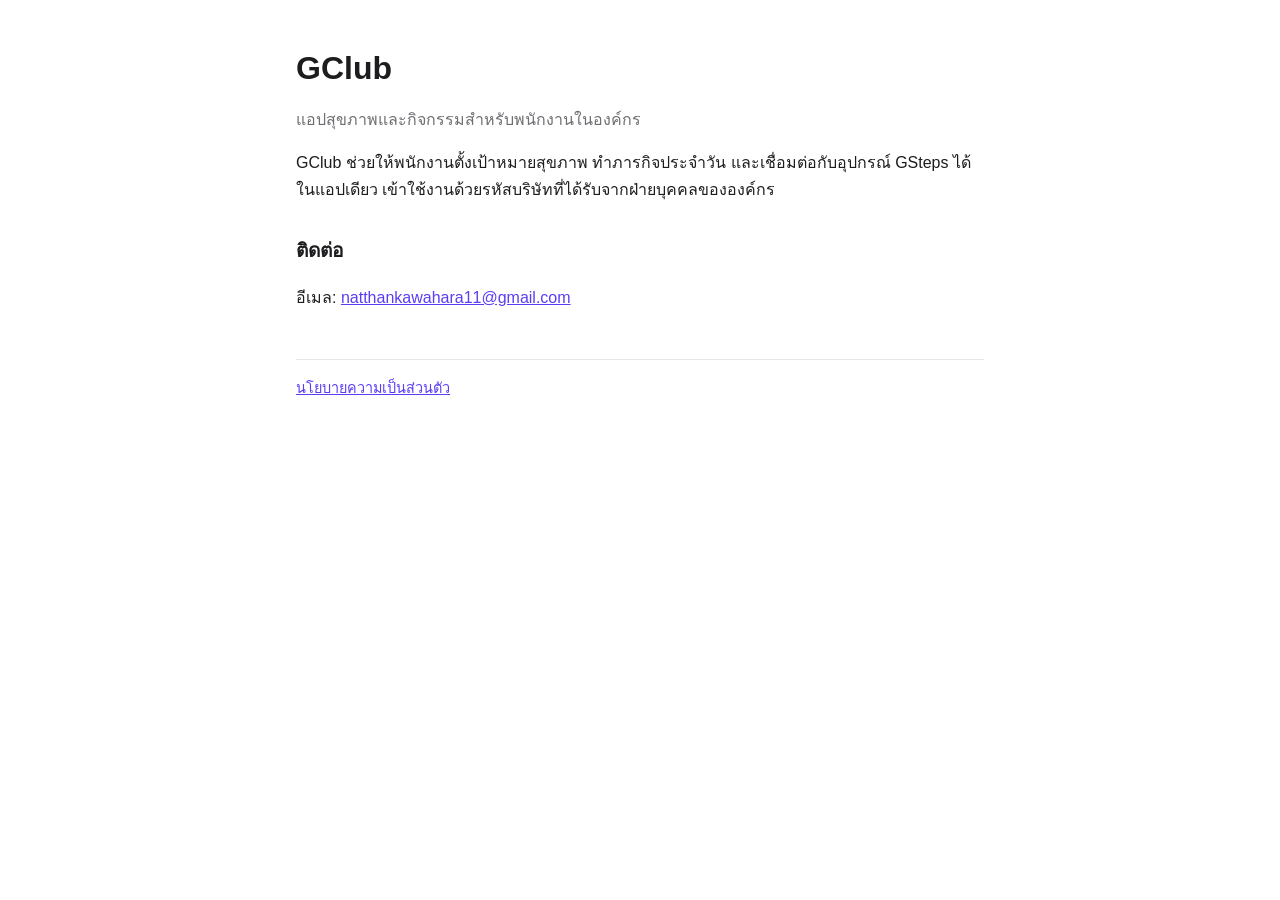
<file: index.html>
<!doctype html>
<html lang="th">
<head>
<meta charset="utf-8">
<meta name="viewport" content="width=device-width,initial-scale=1">
<title>GClub</title>
<link rel="stylesheet" href="style.css">
</head>
<body>
<main>
<h1>GClub</h1>
<p class="muted">แอปสุขภาพและกิจกรรมสำหรับพนักงานในองค์กร</p>
<p>GClub ช่วยให้พนักงานตั้งเป้าหมายสุขภาพ ทำภารกิจประจำวัน และเชื่อมต่อกับอุปกรณ์ GSteps ได้ในแอปเดียว เข้าใช้งานด้วยรหัสบริษัทที่ได้รับจากฝ่ายบุคคลขององค์กร</p>
<h2>ติดต่อ</h2>
<p>อีเมล: <a href="mailto:natthankawahara11@gmail.com">natthankawahara11@gmail.com</a></p>
<footer><a href="privacy.html">นโยบายความเป็นส่วนตัว</a></footer>
</main>
</body>
</html>
</file>
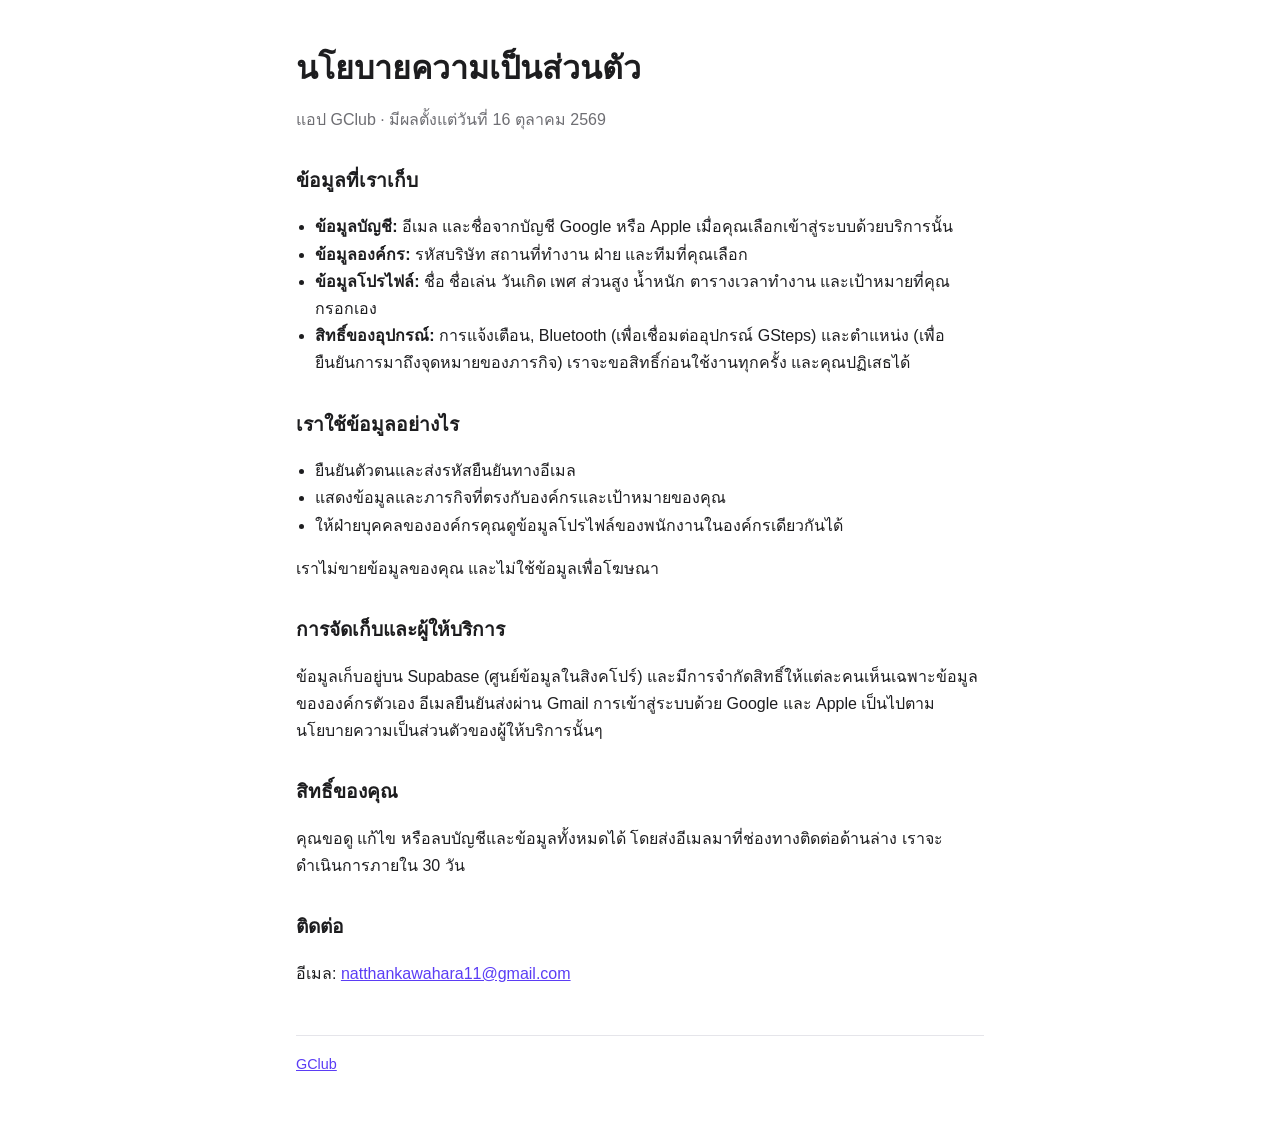
<file: privacy.html>
<!doctype html>
<html lang="th">
<head>
<meta charset="utf-8">
<meta name="viewport" content="width=device-width,initial-scale=1">
<title>GClub Privacy Policy</title>
<link rel="stylesheet" href="style.css">
</head>
<body>
<main>
<h1>นโยบายความเป็นส่วนตัว</h1>
<p class="muted">แอป GClub · มีผลตั้งแต่วันที่ 16 ตุลาคม 2569</p>

<h2>ข้อมูลที่เราเก็บ</h2>
<ul>
<li><strong>ข้อมูลบัญชี:</strong> อีเมล และชื่อจากบัญชี Google หรือ Apple เมื่อคุณเลือกเข้าสู่ระบบด้วยบริการนั้น</li>
<li><strong>ข้อมูลองค์กร:</strong> รหัสบริษัท สถานที่ทำงาน ฝ่าย และทีมที่คุณเลือก</li>
<li><strong>ข้อมูลโปรไฟล์:</strong> ชื่อ ชื่อเล่น วันเกิด เพศ ส่วนสูง น้ำหนัก ตารางเวลาทำงาน และเป้าหมายที่คุณกรอกเอง</li>
<li><strong>สิทธิ์ของอุปกรณ์:</strong> การแจ้งเตือน, Bluetooth (เพื่อเชื่อมต่ออุปกรณ์ GSteps) และตำแหน่ง (เพื่อยืนยันการมาถึงจุดหมายของภารกิจ) เราจะขอสิทธิ์ก่อนใช้งานทุกครั้ง และคุณปฏิเสธได้</li>
</ul>

<h2>เราใช้ข้อมูลอย่างไร</h2>
<ul>
<li>ยืนยันตัวตนและส่งรหัสยืนยันทางอีเมล</li>
<li>แสดงข้อมูลและภารกิจที่ตรงกับองค์กรและเป้าหมายของคุณ</li>
<li>ให้ฝ่ายบุคคลขององค์กรคุณดูข้อมูลโปรไฟล์ของพนักงานในองค์กรเดียวกันได้</li>
</ul>
<p>เราไม่ขายข้อมูลของคุณ และไม่ใช้ข้อมูลเพื่อโฆษณา</p>

<h2>การจัดเก็บและผู้ให้บริการ</h2>
<p>ข้อมูลเก็บอยู่บน Supabase (ศูนย์ข้อมูลในสิงคโปร์) และมีการจำกัดสิทธิ์ให้แต่ละคนเห็นเฉพาะข้อมูลขององค์กรตัวเอง อีเมลยืนยันส่งผ่าน Gmail การเข้าสู่ระบบด้วย Google และ Apple เป็นไปตามนโยบายความเป็นส่วนตัวของผู้ให้บริการนั้นๆ</p>

<h2>สิทธิ์ของคุณ</h2>
<p>คุณขอดู แก้ไข หรือลบบัญชีและข้อมูลทั้งหมดได้ โดยส่งอีเมลมาที่ช่องทางติดต่อด้านล่าง เราจะดำเนินการภายใน 30 วัน</p>

<h2>ติดต่อ</h2>
<p>อีเมล: <a href="mailto:natthankawahara11@gmail.com">natthankawahara11@gmail.com</a></p>

<footer><a href="index.html">GClub</a></footer>
</main>
</body>
</html>
</file>
<file: style.css>
:root{--bg:#fff;--fg:#1d1d1f;--muted:#6e6e73;--accent:#5b3df5;--line:#e5e5ea}
@media (prefers-color-scheme:dark){:root{--bg:#111;--fg:#f5f5f7;--muted:#a1a1a6;--accent:#8f7bff;--line:#2c2c2e}}
*{box-sizing:border-box}
body{margin:0;background:var(--bg);color:var(--fg);font:16px/1.7 -apple-system,BlinkMacSystemFont,"Sukhumvit Set","Noto Sans Thai",sans-serif}
main{max-width:720px;margin:0 auto;padding:48px 16px 64px}
h1{font-size:2rem;line-height:1.3;margin:0 0 8px}
h2{font-size:1.2rem;margin:32px 0 8px}
p,li{color:var(--fg)}
.muted{color:var(--muted)}
a{color:var(--accent)}
ul{padding-left:1.2em}
footer{margin-top:48px;padding-top:16px;border-top:1px solid var(--line);color:var(--muted);font-size:.9rem}
</file>
